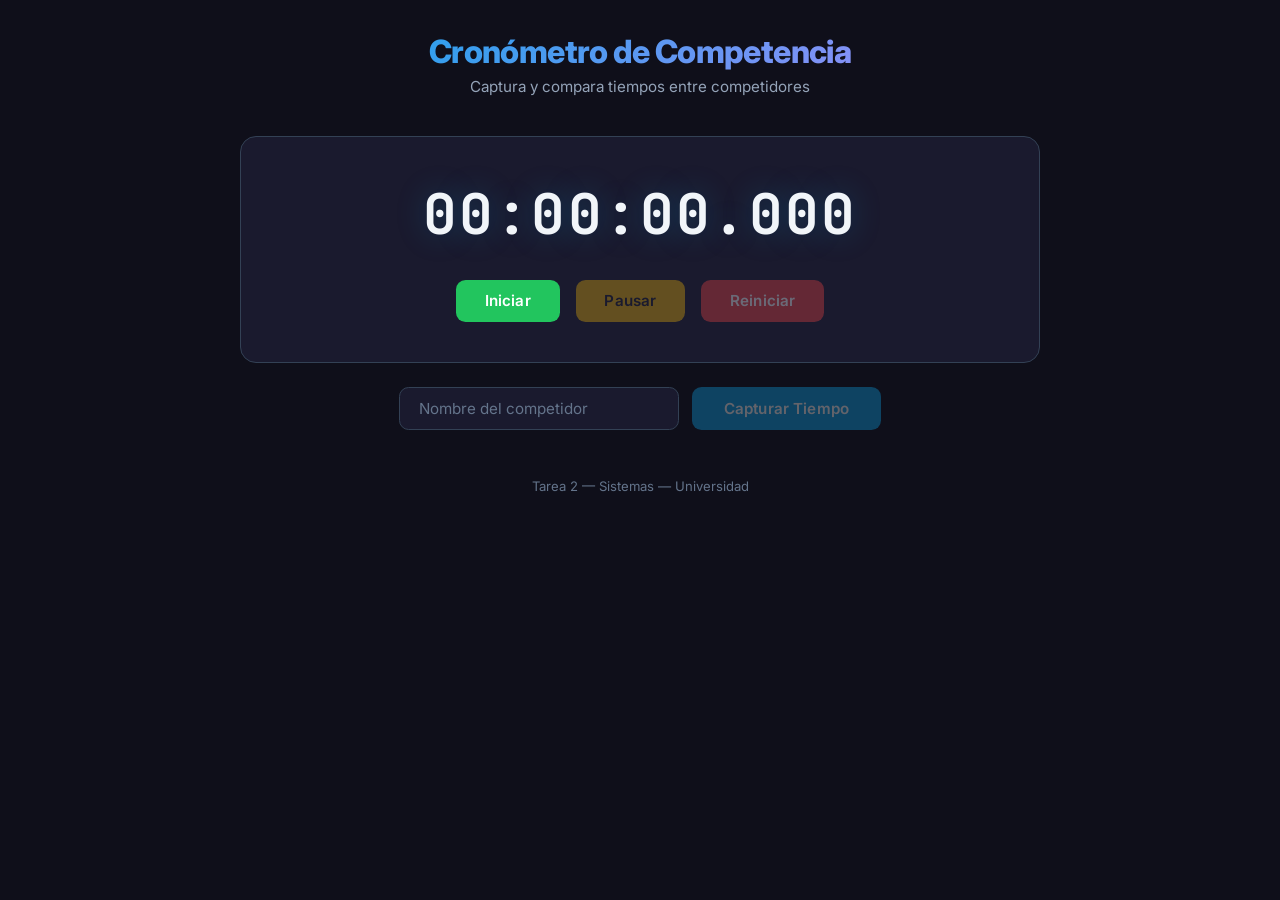
<file: index.html>
<!DOCTYPE html>
<html lang="es">
<head>
    <meta charset="UTF-8">
    <meta name="viewport" content="width=device-width, initial-scale=1.0">
    <title>Cronómetro de Competencia</title>
    <link rel="stylesheet" href="styles.css">
    <link href="https://fonts.googleapis.com/css2?family=Inter:wght@300;400;500;600;700;800&family=JetBrains+Mono:wght@400;600;700&display=swap" rel="stylesheet">
</head>
<body>
    <div class="app">
        <header class="header">
            <h1>Cronómetro de Competencia</h1>
            <p class="subtitle">Captura y compara tiempos entre competidores</p>
        </header>

        <section class="stopwatch-section">
            <div class="timer-display" id="timerDisplay">00:00:00.000</div>
            <div class="stopwatch-controls">
                <button id="btnStart" class="btn btn-start">Iniciar</button>
                <button id="btnPause" class="btn btn-pause" disabled>Pausar</button>
                <button id="btnReset" class="btn btn-reset" disabled>Reiniciar</button>
            </div>
        </section>

        <section class="capture-section">
            <div class="capture-form">
                <input type="text" id="competitorName" placeholder="Nombre del competidor" class="input-name" />
                <button id="btnCapture" class="btn btn-capture" disabled>Capturar Tiempo</button>
            </div>
        </section>

        <section class="results-section" id="resultsSection" style="display:none;">
            <h2>Resultados</h2>
            <div class="results-controls">
                <button id="btnClearAll" class="btn btn-clear">Limpiar Resultados</button>
            </div>
            <table class="results-table">
                <thead>
                    <tr>
                        <th>Pos.</th>
                        <th>Competidor</th>
                        <th>Tiempo</th>
                        <th>Diferencia vs 1°</th>
                        <th>Diferencia vs Anterior</th>
                        <th></th>
                    </tr>
                </thead>
                <tbody id="resultsBody"></tbody>
            </table>
        </section>

        <footer class="footer">
            <p>Tarea 2 — Sistemas — Universidad</p>
        </footer>
    </div>

    <script src="app.js"></script>
</body>
</html>
</file>
<file: styles.css>
*,
*::before,
*::after {
    margin: 0;
    padding: 0;
    box-sizing: border-box;
}

:root {
    --bg-primary: #0f0f1a;
    --bg-secondary: #1a1a2e;
    --bg-card: #16213e;
    --accent: #0ea5e9;
    --accent-hover: #38bdf8;
    --green: #22c55e;
    --green-hover: #4ade80;
    --red: #ef4444;
    --red-hover: #f87171;
    --yellow: #eab308;
    --yellow-hover: #facc15;
    --orange: #f97316;
    --text-primary: #f1f5f9;
    --text-secondary: #94a3b8;
    --text-muted: #64748b;
    --border: #334155;
    --gold: #fbbf24;
    --silver: #9ca3af;
    --bronze: #d97706;
}

body {
    font-family: 'Inter', system-ui, sans-serif;
    background: var(--bg-primary);
    color: var(--text-primary);
    min-height: 100vh;
    display: flex;
    justify-content: center;
    padding: 2rem 1rem;
}

.app {
    width: 100%;
    max-width: 800px;
}

.header {
    text-align: center;
    margin-bottom: 2.5rem;
}

.header h1 {
    font-size: 2rem;
    font-weight: 800;
    background: linear-gradient(135deg, var(--accent), #a78bfa);
    -webkit-background-clip: text;
    -webkit-text-fill-color: transparent;
    background-clip: text;
    letter-spacing: -0.02em;
}

.subtitle {
    color: var(--text-secondary);
    margin-top: 0.4rem;
    font-size: 0.95rem;
}

/* Stopwatch */
.stopwatch-section {
    background: var(--bg-secondary);
    border: 1px solid var(--border);
    border-radius: 1rem;
    padding: 2.5rem 2rem;
    text-align: center;
    margin-bottom: 1.5rem;
}

.timer-display {
    font-family: 'JetBrains Mono', monospace;
    font-size: 3.5rem;
    font-weight: 700;
    color: var(--text-primary);
    letter-spacing: 0.04em;
    margin-bottom: 1.8rem;
    text-shadow: 0 0 30px rgba(14, 165, 233, 0.25);
}

.stopwatch-controls {
    display: flex;
    gap: 1rem;
    justify-content: center;
    flex-wrap: wrap;
}

/* Buttons */
.btn {
    font-family: 'Inter', sans-serif;
    font-weight: 600;
    font-size: 0.95rem;
    padding: 0.7rem 1.8rem;
    border: none;
    border-radius: 0.6rem;
    cursor: pointer;
    transition: all 0.2s ease;
    letter-spacing: 0.01em;
}

.btn:disabled {
    opacity: 0.35;
    cursor: not-allowed;
}

.btn-start {
    background: var(--green);
    color: #fff;
}

.btn-start:not(:disabled):hover {
    background: var(--green-hover);
    transform: translateY(-1px);
    box-shadow: 0 4px 15px rgba(34, 197, 94, 0.35);
}

.btn-pause {
    background: var(--yellow);
    color: #1a1a2e;
}

.btn-pause:not(:disabled):hover {
    background: var(--yellow-hover);
    transform: translateY(-1px);
    box-shadow: 0 4px 15px rgba(234, 179, 8, 0.35);
}

.btn-reset {
    background: var(--red);
    color: #fff;
}

.btn-reset:not(:disabled):hover {
    background: var(--red-hover);
    transform: translateY(-1px);
    box-shadow: 0 4px 15px rgba(239, 68, 68, 0.35);
}

.btn-capture {
    background: var(--accent);
    color: #fff;
    padding: 0.7rem 2rem;
}

.btn-capture:not(:disabled):hover {
    background: var(--accent-hover);
    transform: translateY(-1px);
    box-shadow: 0 4px 15px rgba(14, 165, 233, 0.35);
}

.btn-clear {
    background: transparent;
    color: var(--red);
    border: 1px solid var(--red);
    padding: 0.5rem 1.2rem;
    font-size: 0.85rem;
}

.btn-clear:hover {
    background: var(--red);
    color: #fff;
}

.btn-delete {
    background: transparent;
    color: var(--text-muted);
    border: none;
    cursor: pointer;
    padding: 0.3rem 0.6rem;
    border-radius: 0.4rem;
    font-size: 0.85rem;
    transition: all 0.2s;
}

.btn-delete:hover {
    color: var(--red);
    background: rgba(239, 68, 68, 0.1);
}

/* Capture Section */
.capture-section {
    margin-bottom: 1.5rem;
}

.capture-form {
    display: flex;
    gap: 0.8rem;
    justify-content: center;
    flex-wrap: wrap;
}

.input-name {
    font-family: 'Inter', sans-serif;
    font-size: 0.95rem;
    padding: 0.7rem 1.2rem;
    border-radius: 0.6rem;
    border: 1px solid var(--border);
    background: var(--bg-secondary);
    color: var(--text-primary);
    width: 280px;
    outline: none;
    transition: border-color 0.2s;
}

.input-name:focus {
    border-color: var(--accent);
}

.input-name::placeholder {
    color: var(--text-muted);
}

/* Results */
.results-section {
    background: var(--bg-secondary);
    border: 1px solid var(--border);
    border-radius: 1rem;
    padding: 1.8rem;
    margin-bottom: 2rem;
    animation: fadeIn 0.3s ease;
}

@keyframes fadeIn {
    from { opacity: 0; transform: translateY(10px); }
    to { opacity: 1; transform: translateY(0); }
}

.results-section h2 {
    font-size: 1.3rem;
    font-weight: 700;
    margin-bottom: 1rem;
}

.results-controls {
    margin-bottom: 1rem;
    display: flex;
    justify-content: flex-end;
}

.results-table {
    width: 100%;
    border-collapse: collapse;
}

.results-table thead th {
    text-align: left;
    padding: 0.7rem 0.8rem;
    font-size: 0.8rem;
    font-weight: 600;
    text-transform: uppercase;
    letter-spacing: 0.05em;
    color: var(--text-muted);
    border-bottom: 1px solid var(--border);
}

.results-table tbody tr {
    transition: background 0.15s;
}

.results-table tbody tr:hover {
    background: rgba(14, 165, 233, 0.05);
}

.results-table tbody td {
    padding: 0.75rem 0.8rem;
    font-size: 0.9rem;
    border-bottom: 1px solid rgba(51, 65, 85, 0.4);
    vertical-align: middle;
}

.results-table .pos-cell {
    font-weight: 700;
    font-size: 1rem;
    width: 50px;
}

.pos-1 { color: var(--gold); }
.pos-2 { color: var(--silver); }
.pos-3 { color: var(--bronze); }

.results-table .time-cell {
    font-family: 'JetBrains Mono', monospace;
    font-weight: 600;
    font-size: 0.88rem;
}

.results-table .diff-cell {
    font-family: 'JetBrains Mono', monospace;
    font-size: 0.85rem;
    color: var(--text-secondary);
}

.diff-cell.is-first {
    color: var(--green);
    font-weight: 600;
}

.name-cell {
    font-weight: 500;
}

/* Footer */
.footer {
    text-align: center;
    padding: 1.5rem 0;
    color: var(--text-muted);
    font-size: 0.82rem;
}

/* Responsive */
@media (max-width: 600px) {
    .timer-display {
        font-size: 2.2rem;
    }

    .header h1 {
        font-size: 1.5rem;
    }

    .results-table {
        font-size: 0.8rem;
    }

    .results-table thead th,
    .results-table tbody td {
        padding: 0.5rem 0.4rem;
    }

    .input-name {
        width: 100%;
    }

    .capture-form {
        flex-direction: column;
        align-items: stretch;
        padding: 0 1rem;
    }
}
</file>
